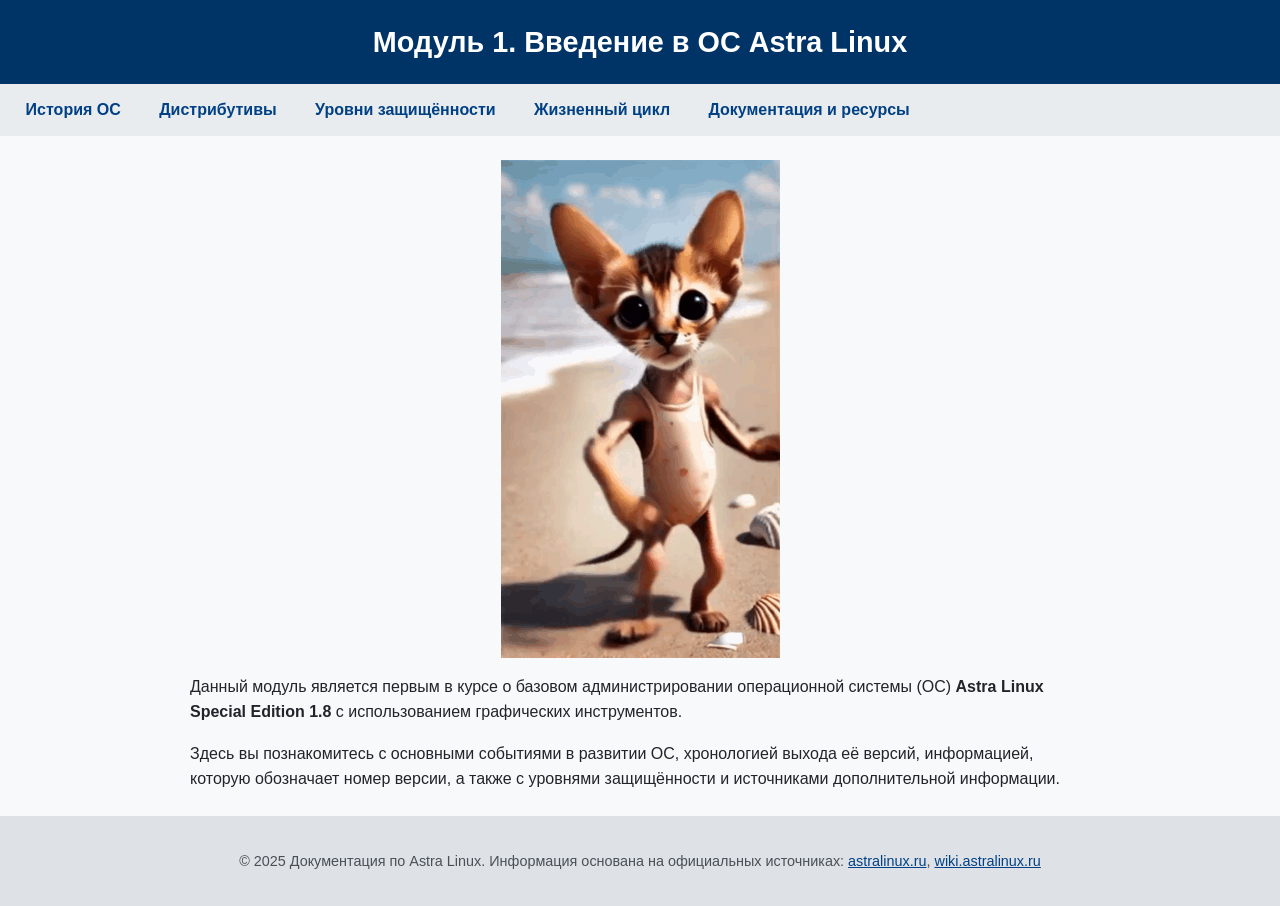
<file: index.html>
<!DOCTYPE html>
<html lang="ru">
<head>
 <meta charset="UTF-8" />
 <meta name="viewport" content="width=device-width, initial-scale=1.0"/>
 <title>Astra Linux — Введение</title>
 <link rel="stylesheet" href="css/style.css" />
</head>
<body>
 <header>
   <h1>Модуль 1. Введение в ОС Astra Linux</h1>
 </header>

 <nav>
   <ul>
     <li><a href="history.html">История ОС</a></li>
     <li><a href="distributions.html">Дистрибутивы</a></li>
     <li><a href="security-levels.html">Уровни защищённости</a></li>
     <li><a href="lifecycle.html">Жизненный цикл</a></li>
     <li><a href="resources.html">Документация и ресурсы</a></li>
   </ul>
 </nav>

 <main>
    <img src="images/astra-security-animation.gif" alt="Анимация уровней защиты Astra Linux">
    <p>Данный модуль является первым в курсе о базовом администрировании операционной системы (ОС) <strong>Astra Linux Special Edition 1.8</strong> с использованием графических инструментов.</p>
   <p>Здесь вы познакомитесь с основными событиями в развитии ОС, хронологией выхода её версий, информацией, которую обозначает номер версии, а также с уровнями защищённости и источниками дополнительной информации.</p>
 </main>

 <footer>
   <p>© 2025 Документация по Astra Linux. Информация основана на официальных источниках: <a href="https://astralinux.ru" target="_blank">astralinux.ru</a>, <a href="https://wiki.astralinux.ru" target="_blank">wiki.astralinux.ru</a></p>
 </footer>
</body>
</html>
</file>
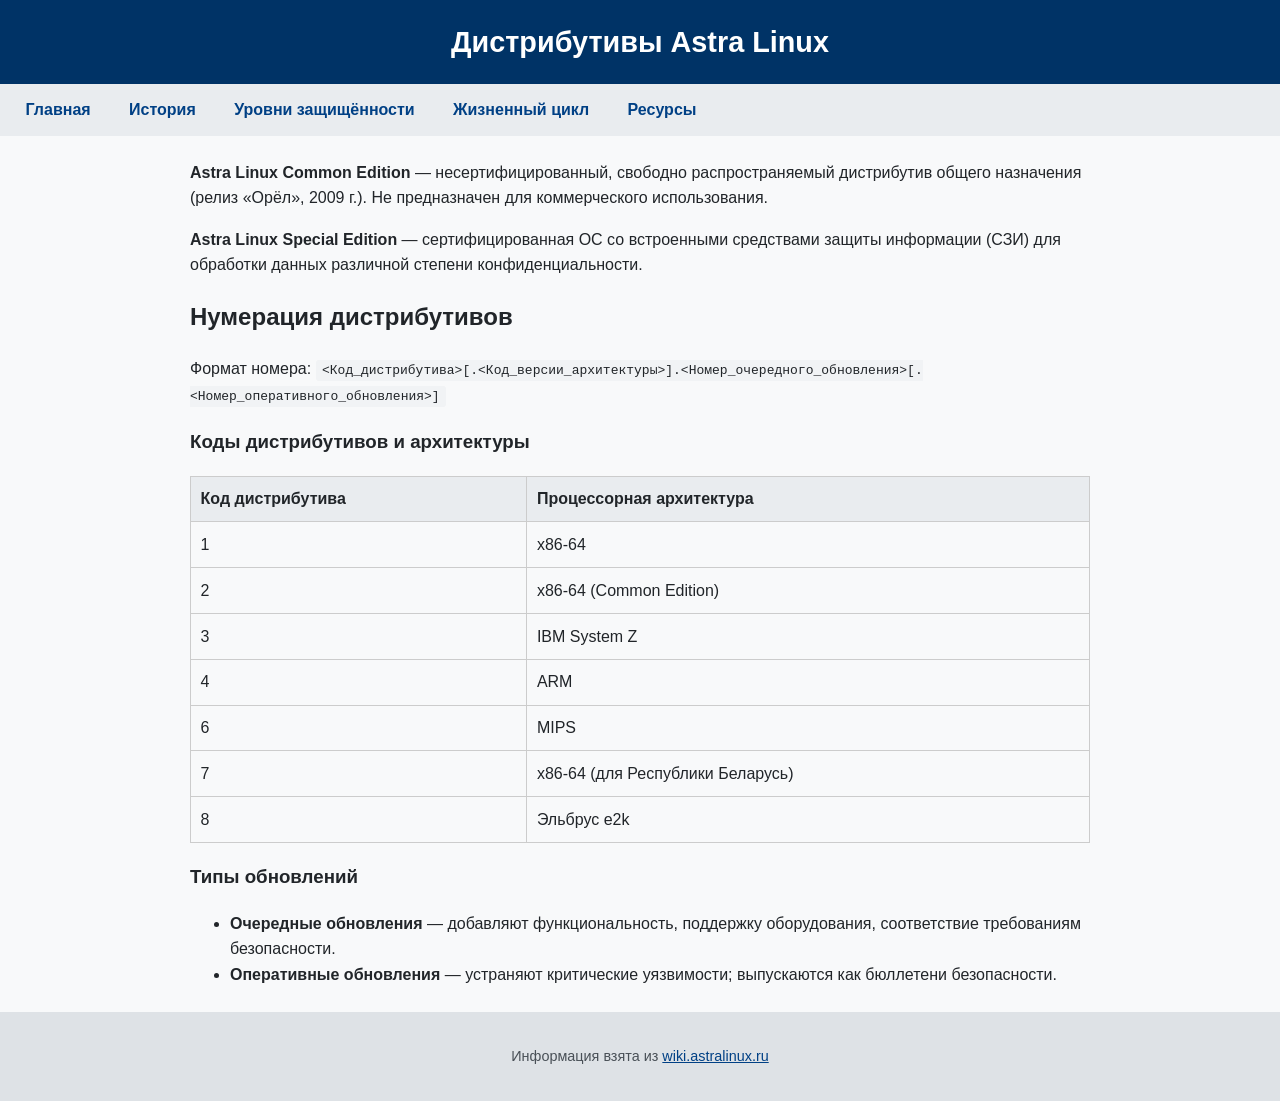
<file: distributions.html>
<!DOCTYPE html>
<html lang="ru">
<head>
 <meta charset="UTF-8" />
 <meta name="viewport" content="width=device-width, initial-scale=1.0"/>
 <title>Дистрибутивы Astra Linux</title>
 <link rel="stylesheet" href="css/style.css" />
</head>
<body>
 <header>
   <h1>Дистрибутивы Astra Linux</h1>
 </header>

 <nav>
   <ul>
     <li><a href="index.html">Главная</a></li>
     <li><a href="history.html">История</a></li>
     <li><a href="security-levels.html">Уровни защищённости</a></li>
     <li><a href="lifecycle.html">Жизненный цикл</a></li>
     <li><a href="resources.html">Ресурсы</a></li>
   </ul>
 </nav>

 <main>
   <p><strong>Astra Linux Common Edition</strong> — несертифицированный, свободно распространяемый дистрибутив общего назначения (релиз «Орёл», 2009 г.). Не предназначен для коммерческого использования.</p>
   <p><strong>Astra Linux Special Edition</strong> — сертифицированная ОС со встроенными средствами защиты информации (СЗИ) для обработки данных различной степени конфиденциальности.</p>

   <h2>Нумерация дистрибутивов</h2>
   <p>Формат номера: <code><Код_дистрибутива>[.<Код_версии_архитектуры>].<Номер_очередного_обновления>[.<Номер_оперативного_обновления>]</code></p>

   <h3>Коды дистрибутивов и архитектуры</h3>
   <table>
     <thead>
       <tr>
         <th>Код дистрибутива</th>
         <th>Процессорная архитектура</th>
       </tr>
     </thead>
     <tbody>
       <tr><td>1</td><td>x86-64</td></tr>
       <tr><td>2</td><td>x86-64 (Common Edition)</td></tr>
       <tr><td>3</td><td>IBM System Z</td></tr>
       <tr><td>4</td><td>ARM</td></tr>
       <tr><td>6</td><td>MIPS</td></tr>
       <tr><td>7</td><td>x86-64 (для Республики Беларусь)</td></tr>
       <tr><td>8</td><td>Эльбрус e2k</td></tr>
     </tbody>
   </table>

   <h3>Типы обновлений</h3>
   <ul>
     <li><strong>Очередные обновления</strong> — добавляют функциональность, поддержку оборудования, соответствие требованиям безопасности.</li>
     <li><strong>Оперативные обновления</strong> — устраняют критические уязвимости; выпускаются как бюллетени безопасности.</li>
   </ul>
 </main>

 <footer>
   <p>Информация взята из <a href="https://wiki.astralinux.ru" target="_blank">wiki.astralinux.ru</a></p>
 </footer>
</body>
</html>
</file>
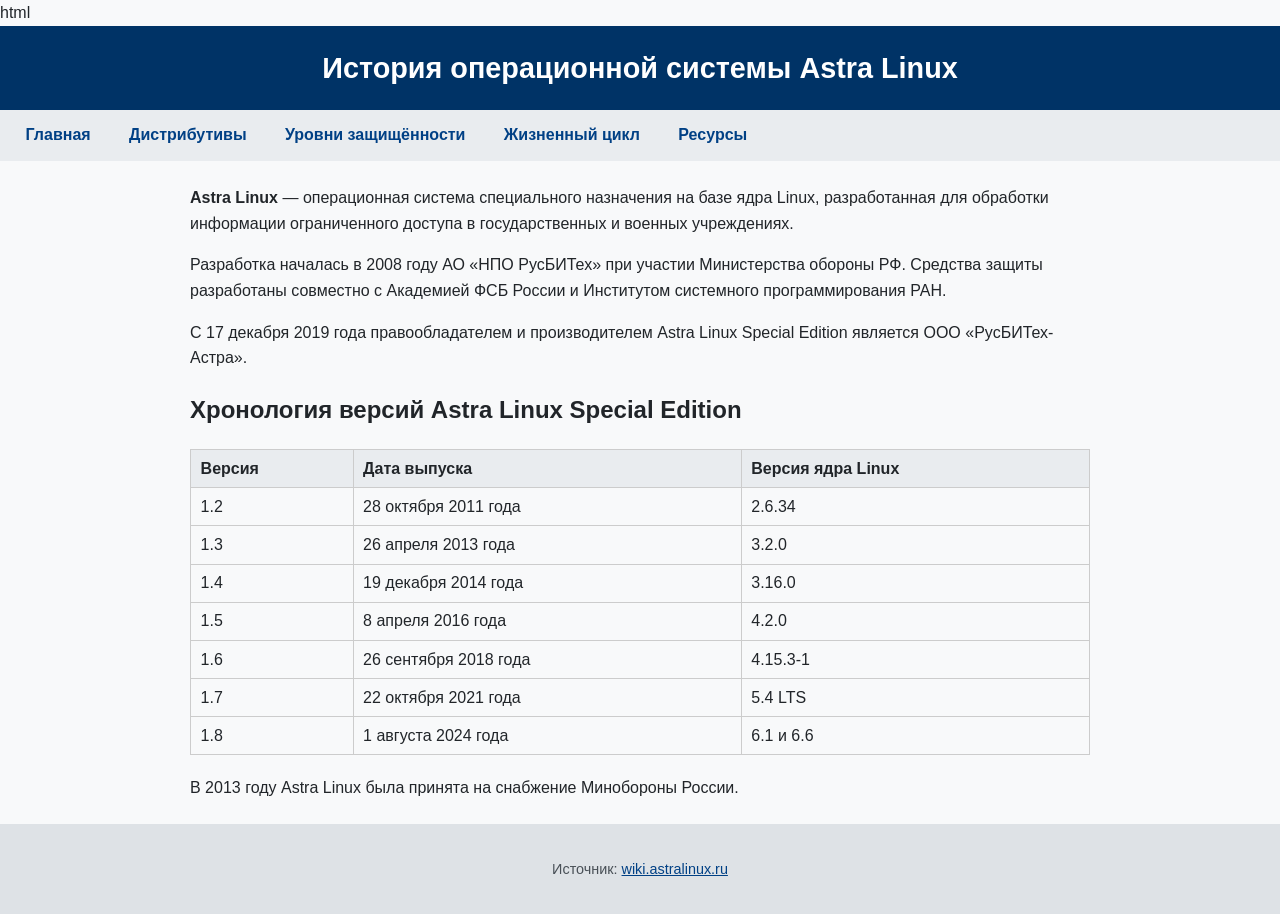
<file: history.html>
html
<!DOCTYPE html>
<html lang="ru">
<head>
 <meta charset="UTF-8" />
 <meta name="viewport" content="width=device-width, initial-scale=1.0"/>
 <title>История Astra Linux</title>
 <link rel="stylesheet" href="css/style.css" />
</head>
<body>
 <header>
   <h1>История операционной системы Astra Linux</h1>
 </header>

 <nav>
   <ul>
     <li><a href="index.html">Главная</a></li>
     <li><a href="distributions.html">Дистрибутивы</a></li>
     <li><a href="security-levels.html">Уровни защищённости</a></li>
     <li><a href="lifecycle.html">Жизненный цикл</a></li>
     <li><a href="resources.html">Ресурсы</a></li>
   </ul>
 </nav>

 <main>
   <p><strong>Astra Linux</strong> — операционная система специального назначения на базе ядра Linux, разработанная для обработки информации ограниченного доступа в государственных и военных учреждениях.</p>
   <p>Разработка началась в 2008 году АО «НПО РусБИТех» при участии Министерства обороны РФ. Средства защиты разработаны совместно с Академией ФСБ России и Институтом системного программирования РАН.</p>
   <p>С 17 декабря 2019 года правообладателем и производителем Astra Linux Special Edition является ООО «РусБИТех-Астра».</p>

   <h2>Хронология версий Astra Linux Special Edition</h2>
   <table>
     <thead>
       <tr>
         <th>Версия</th>
         <th>Дата выпуска</th>
         <th>Версия ядра Linux</th>
       </tr>
     </thead>
     <tbody>
       <tr><td>1.2</td><td>28 октября 2011 года</td><td>2.6.34</td></tr>
       <tr><td>1.3</td><td>26 апреля 2013 года</td><td>3.2.0</td></tr>
       <tr><td>1.4</td><td>19 декабря 2014 года</td><td>3.16.0</td></tr>
       <tr><td>1.5</td><td>8 апреля 2016 года</td><td>4.2.0</td></tr>
       <tr><td>1.6</td><td>26 сентября 2018 года</td><td>4.15.3-1</td></tr>
       <tr><td>1.7</td><td>22 октября 2021 года</td><td>5.4 LTS</td></tr>
       <tr><td>1.8</td><td>1 августа 2024 года</td><td>6.1 и 6.6</td></tr>
     </tbody>
   </table>

   <p>В 2013 году Astra Linux была принята на снабжение Минобороны России.</p>
 </main>

 <footer>
   <p>Источник: <a href="https://wiki.astralinux.ru" target="_blank">wiki.astralinux.ru</a></p>
 </footer>
</body>
</html>
</file>
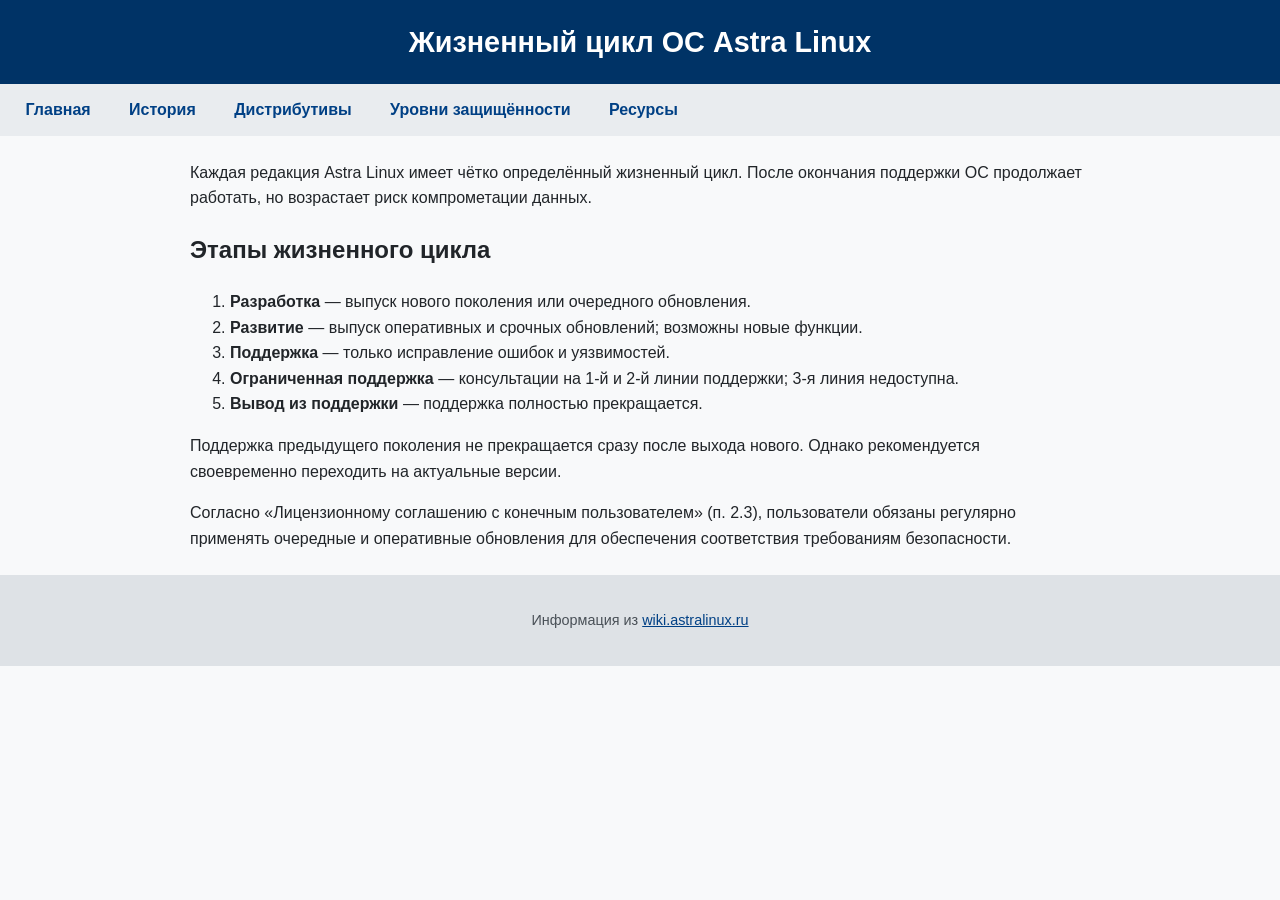
<file: lifecycle.html>
<!DOCTYPE html>
<html lang="ru">
<head>
 <meta charset="UTF-8" />
 <meta name="viewport" content="width=device-width, initial-scale=1.0"/>
 <title>Жизненный цикл ОС</title>
 <link rel="stylesheet" href="css/style.css" />
</head>
<body>
 <header>
   <h1>Жизненный цикл ОС Astra Linux</h1>
 </header>

 <nav>
   <ul>
     <li><a href="index.html">Главная</a></li>
     <li><a href="history.html">История</a></li>
     <li><a href="distributions.html">Дистрибутивы</a></li>
     <li><a href="security-levels.html">Уровни защищённости</a></li>
     <li><a href="resources.html">Ресурсы</a></li>
   </ul>
 </nav>

 <main>
   <p>Каждая редакция Astra Linux имеет чётко определённый жизненный цикл. После окончания поддержки ОС продолжает работать, но возрастает риск компрометации данных.</p>

   <h2>Этапы жизненного цикла</h2>
   <ol>
     <li><strong>Разработка</strong> — выпуск нового поколения или очередного обновления.</li>
     <li><strong>Развитие</strong> — выпуск оперативных и срочных обновлений; возможны новые функции.</li>
     <li><strong>Поддержка</strong> — только исправление ошибок и уязвимостей.</li>
     <li><strong>Ограниченная поддержка</strong> — консультации на 1-й и 2-й линии поддержки; 3-я линия недоступна.</li>
     <li><strong>Вывод из поддержки</strong> — поддержка полностью прекращается.</li>
   </ol>

   <p>Поддержка предыдущего поколения не прекращается сразу после выхода нового. Однако рекомендуется своевременно переходить на актуальные версии.</p>

   <p>Согласно «Лицензионному соглашению с конечным пользователем» (п. 2.3), пользователи обязаны регулярно применять очередные и оперативные обновления для обеспечения соответствия требованиям безопасности.</p>
 </main>

 <footer>
   <p>Информация из <a href="https://wiki.astralinux.ru" target="_blank">wiki.astralinux.ru</a></p>
 </footer>
</body>
</html>
</file>
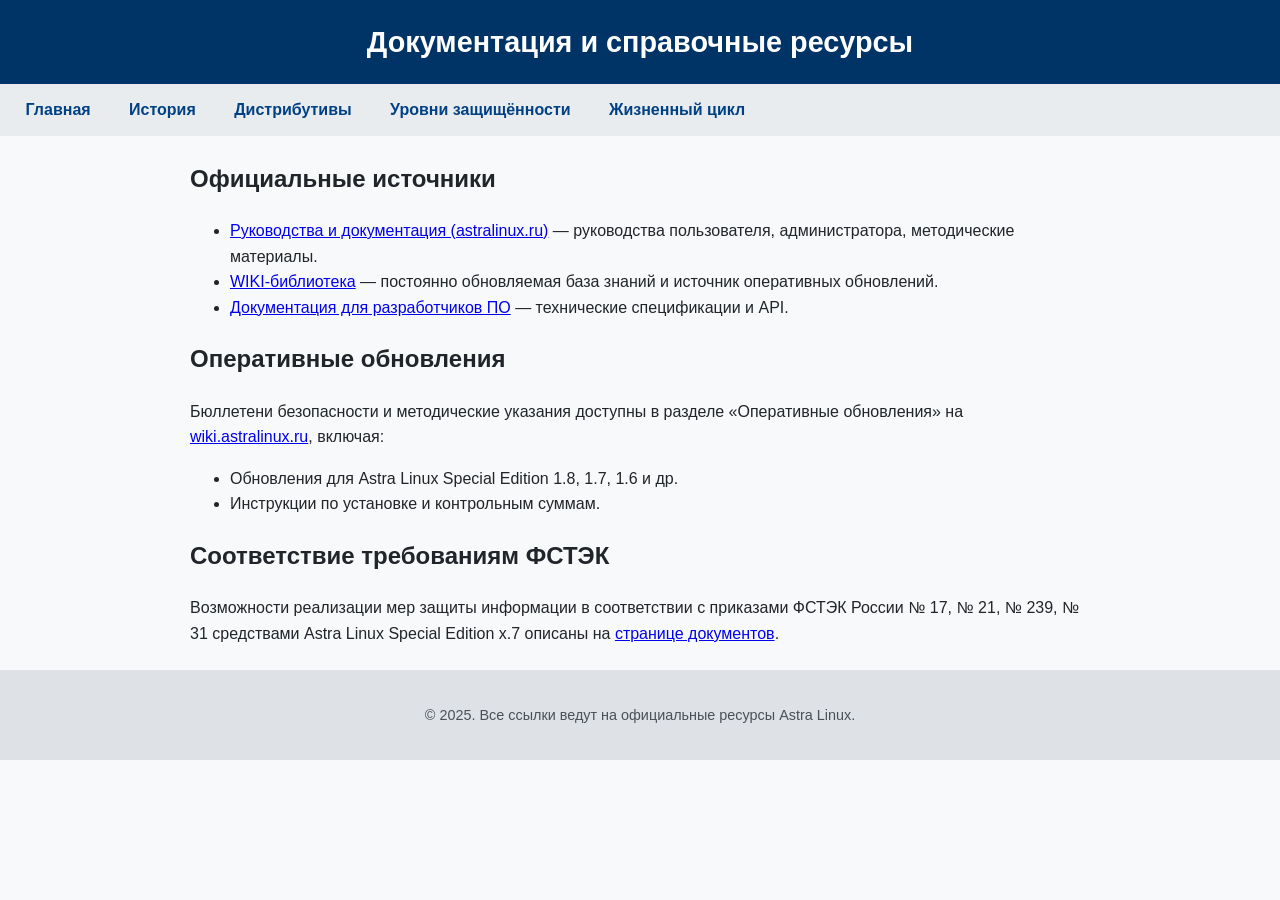
<file: resources.html>
<!DOCTYPE html>
<html lang="ru">
<head>
 <meta charset="UTF-8" />
 <meta name="viewport" content="width=device-width, initial-scale=1.0"/>
 <title>Документация и ресурсы</title>
 <link rel="stylesheet" href="css/style.css" />
</head>
<body>
 <header>
   <h1>Документация и справочные ресурсы</h1>
 </header>

 <nav>
   <ul>
     <li><a href="index.html">Главная</a></li>
     <li><a href="history.html">История</a></li>
     <li><a href="distributions.html">Дистрибутивы</a></li>
     <li><a href="security-levels.html">Уровни защищённости</a></li>
     <li><a href="lifecycle.html">Жизненный цикл</a></li>
   </ul>
 </nav>

 <main>
   <h2>Официальные источники</h2>
   <ul>
     <li><a href="https://astralinux.ru/info/documents/" target="_blank">Руководства и документация (astralinux.ru)</a> — руководства пользователя, администратора, методические материалы.</li>
     <li><a href="https://wiki.astralinux.ru/" target="_blank">WIKI-библиотека</a> — постоянно обновляемая база знаний и источник оперативных обновлений.</li>
     <li><a href="https://docs.astralinux.ru/" target="_blank">Документация для разработчиков ПО</a> — технические спецификации и API.</li>
   </ul>

   <h2>Оперативные обновления</h2>
   <p>Бюллетени безопасности и методические указания доступны в разделе «Оперативные обновления» на <a href="https://wiki.astralinux.ru" target="_blank">wiki.astralinux.ru</a>, включая:</p>
   <ul>
     <li>Обновления для Astra Linux Special Edition 1.8, 1.7, 1.6 и др.</li>
     <li>Инструкции по установке и контрольным суммам.</li>
   </ul>

   <h2>Соответствие требованиям ФСТЭК</h2>
   <p>Возможности реализации мер защиты информации в соответствии с приказами ФСТЭК России № 17, № 21, № 239, № 31 средствами Astra Linux Special Edition x.7 описаны на <a href="https://astralinux.ru/info/documents/" target="_blank">странице документов</a>.</p>
 </main>

 <footer>
   <p>© 2025. Все ссылки ведут на официальные ресурсы Astra Linux.</p>
 </footer>
</body>
</html>
</file>
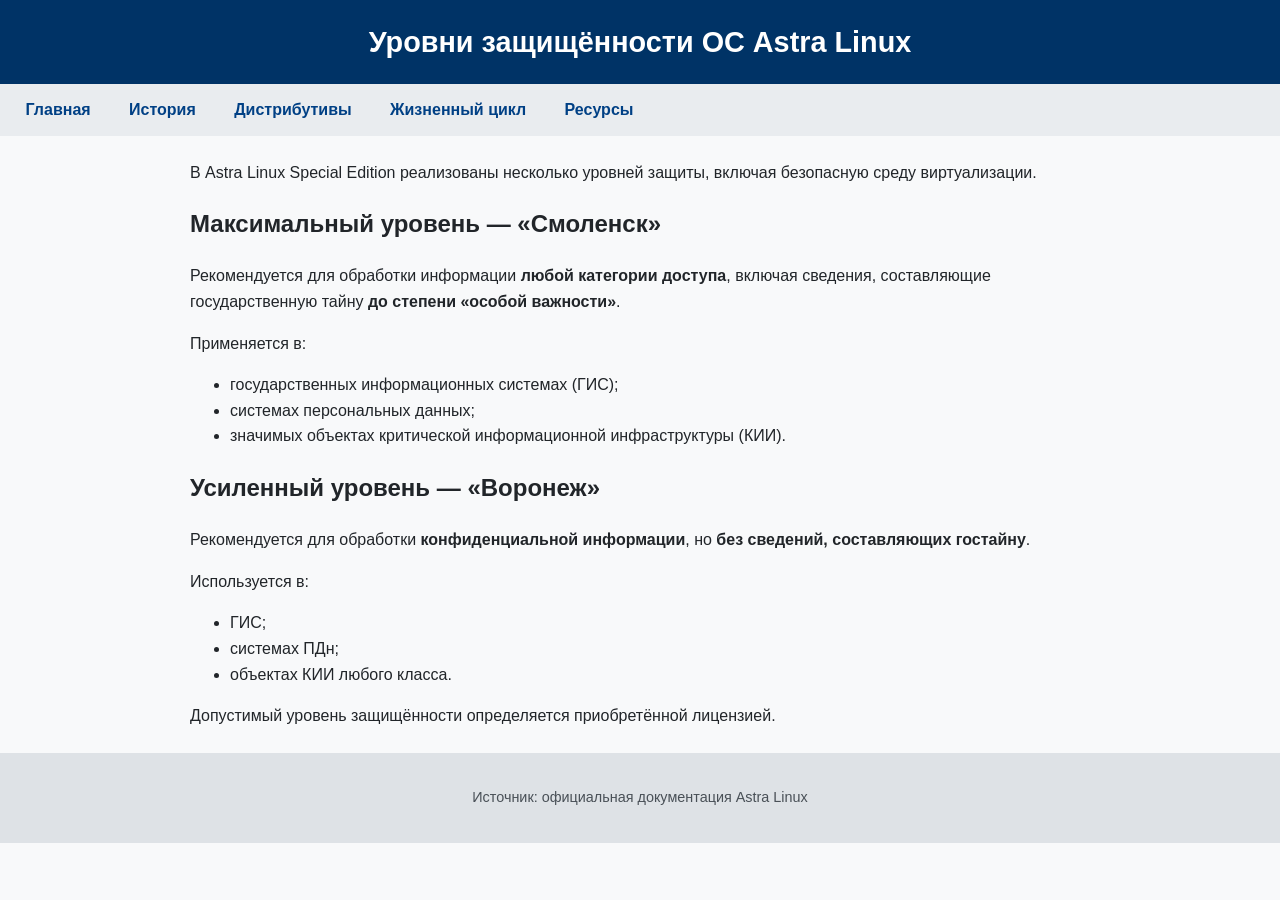
<file: security-levels.html>
<!DOCTYPE html>
<html lang="ru">
<head>
 <meta charset="UTF-8" />
 <meta name="viewport" content="width=device-width, initial-scale=1.0"/>
 <title>Уровни защищённости</title>
 <link rel="stylesheet" href="css/style.css" />
</head>
<body>
 <header>
   <h1>Уровни защищённости ОС Astra Linux</h1>
 </header>

 <nav>
   <ul>
     <li><a href="index.html">Главная</a></li>
     <li><a href="history.html">История</a></li>
     <li><a href="distributions.html">Дистрибутивы</a></li>
     <li><a href="lifecycle.html">Жизненный цикл</a></li>
     <li><a href="resources.html">Ресурсы</a></li>
   </ul>
 </nav>

 <main>
   <p>В Astra Linux Special Edition реализованы несколько уровней защиты, включая безопасную среду виртуализации.</p>

   <h2>Максимальный уровень — «Смоленск»</h2>
   <p>Рекомендуется для обработки информации <strong>любой категории доступа</strong>, включая сведения, составляющие государственную тайну <strong>до степени «особой важности»</strong>.</p>
   <p>Применяется в:</p>
   <ul>
     <li>государственных информационных системах (ГИС);</li>
     <li>системах персональных данных;</li>
     <li>значимых объектах критической информационной инфраструктуры (КИИ).</li>
   </ul>

   <h2>Усиленный уровень — «Воронеж»</h2>
   <p>Рекомендуется для обработки <strong>конфиденциальной информации</strong>, но <strong>без сведений, составляющих гостайну</strong>.</p>
   <p>Используется в:</p>
   <ul>
     <li>ГИС;</li>
     <li>системах ПДн;</li>
     <li>объектах КИИ любого класса.</li>
   </ul>

   <p>Допустимый уровень защищённости определяется приобретённой лицензией.</p>
 </main>

 <footer>
   <p>Источник: официальная документация Astra Linux</p>
 </footer>
</body>
</html>
</file>
<file: css/style.css>
body {
    font-family: 'Segoe UI', Tahoma, Geneva, Verdana, sans-serif;
    margin: 0;
    padding: 0;
    background-color: #f8f9fa;
    color: #212529;
    line-height: 1.6;
   }
   
   header {
    background-color: #003366;
    color: white;
    padding: 1.2rem;
    text-align: center;
   }
   
   header h1 {
    margin: 0;
    font-size: 1.8rem;
   }
   
   nav {
    background-color: #e9ecef;
    padding: 0.8rem 1rem;
   }
   
   nav ul {
    list-style: none;
    margin: 0;
    padding: 0;
    display: flex;
    flex-wrap: wrap;
    gap: 1.2rem;
   }
   
   nav a {
    text-decoration: none;
    color: #004085;
    font-weight: 600;
    padding: 0.4rem 0.6rem;
    border-radius: 4px;
    transition: background-color 0.2s;
   }
   
   nav a:hover {
    background-color: #d1d5db;
    text-decoration: none;
   }
   
   main {
    max-width: 900px;
    margin: 1.5rem auto;
    padding: 0 1.5rem;
   }
   
   table {
    width: 100%;
    border-collapse: collapse;
    margin: 1.2rem 0;
   }
   
   th, td {
    border: 1px solid #ccc;
    padding: 0.6rem;
    text-align: left;
   }
   
   th {
    background-color: #e9ecef;
   }
   
   footer {
    text-align: center;
    padding: 1.2rem;
    background-color: #dee2e6;
    font-size: 0.9rem;
    color: #495057;
   }
   
   footer a {
    color: #004085;
    text-decoration: underline;
   }
   
   code {
    background-color: #f1f3f5;
    padding: 0.2rem 0.4rem;
    border-radius: 3px;
    font-family: monospace;
   }
   img {
    display: block;
    margin: 0 auto;
  }
</file>
